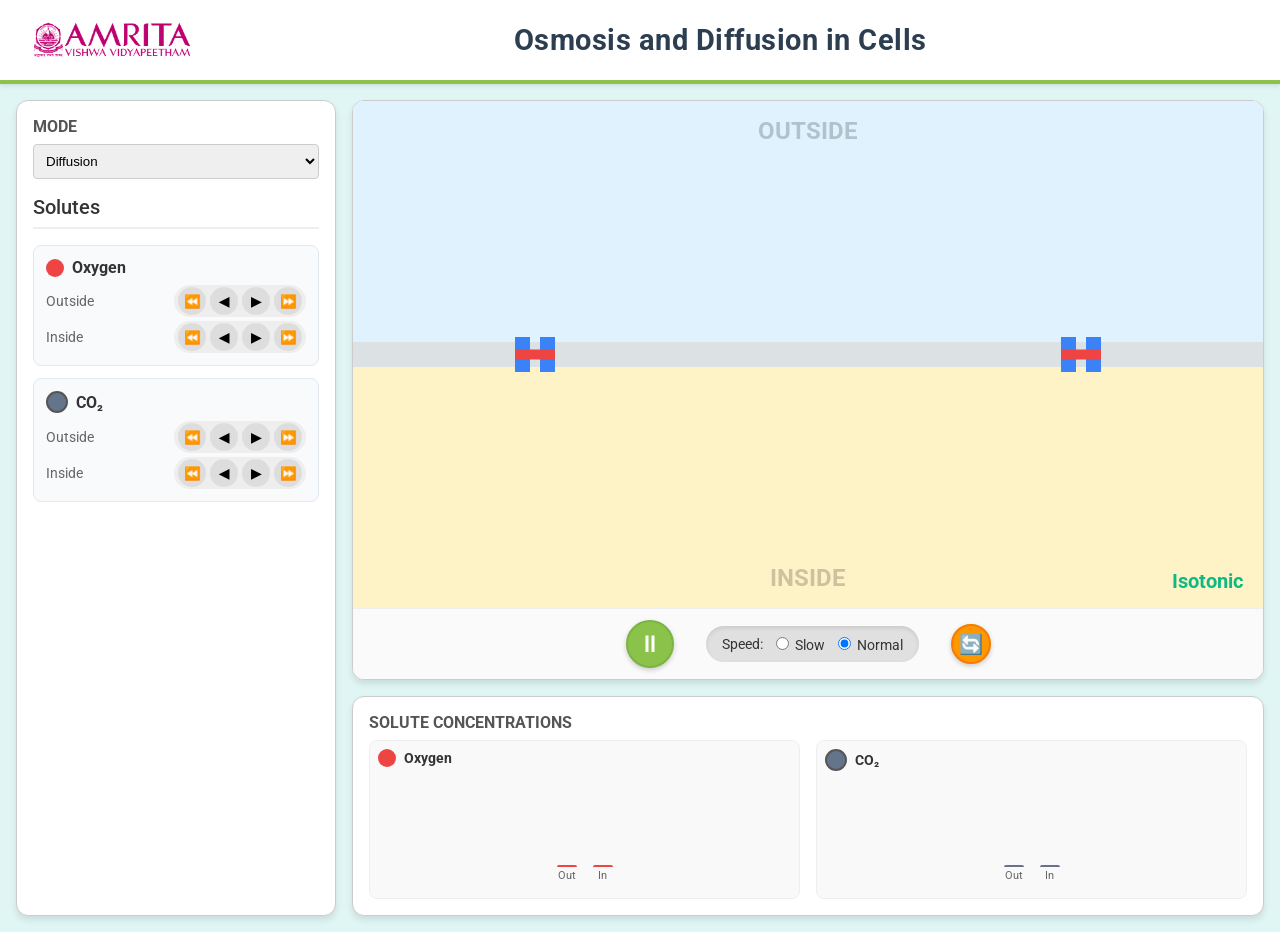
<file: simulation/index.html>
<!DOCTYPE html>
<html lang="en">

<head>
    <meta charset="UTF-8">
    <meta name="viewport" content="width=device-width, initial-scale=1.0">
    <title>PhET-Grade Membrane Transport</title>
    <link href="https://fonts.googleapis.com/css2?family=Roboto:wght@400;500;700&display=swap" rel="stylesheet">
    <link rel="stylesheet" href="./css/main.css">
</head>

<body>

    <!-- Institutional Header -->
    <header class="sim-header">
        <div class="logo-container">
            <img src="images\logo.png" alt="Amrita Vishwa Vidyapeetham Logo" class="institution-logo">
        </div>
        <div class="title-container">
            <h1 class="sim-title">Osmosis and Diffusion in Cells</h1>
        </div>
    </header>

    <div class="phet-grid">
        <!-- LEFT PANEL: Solute Controls -->
        <aside class="left-panel">
            <div class="settings-group">
                <h3 class="panel-header-sm">Mode</h3>
                <select id="mode-select" class="mode-select"
                    style="width:100%; padding: 8px; margin-bottom: 1rem; border-radius: 4px; border: 1px solid #ccc;">
                    <option value="diffusion">Diffusion</option>
                    <option value="facilitated">Facilitated Diffusion</option>
                    <option value="osmosis">Osmosis</option>
                </select>
            </div>

            <h2 class="panel-header">Solutes</h2>
            <div id="solute-controls" class="solute-list">
                <!-- Generated JS Controls here -->
            </div>
            <!--
            <div class="settings-group" style="margin-top: auto; padding-top: 1rem; border-top: 1px solid #eee;">
                <h3 class="panel-header-sm">Options</h3>
                <label class="toggle-row"
                    style="display: flex; gap: 8px; align-items: center; margin-bottom: 0.5rem; cursor: pointer;">
                    <input type="checkbox" id="chk-highlight"> Highlight Crossings
                </label>
                <label class="toggle-row" style="display: flex; gap: 8px; align-items: center; cursor: pointer;">
                    <input type="checkbox" id="chk-sound"> Crossing Sound
                </label>
            </div>-->
        </aside>

        <!-- CENTER PANEL: Simulation & Playback -->
        <main class="center-panel">
            <div class="simulation-wrapper">
                <canvas id="simCanvas"></canvas>

                <!-- Diagrammatic Labels -->
                <div class="sim-label label-outside">Outside</div>
                <div class="sim-label label-inside">Inside</div>

                <!-- Channel Toggles -->
                <div class="channel-toggles">
                    <div class="channel-toggle" title="Aquaporin">
                        <input type="checkbox" id="chk-aquaporin"> <label for="chk-aquaporin">H₂O Channel
                            (Aquaporin)</label>
                    </div>
                    <div class="channel-toggle" title="Na+ Channel">
                        <input type="checkbox" id="chk-na-channel"> <label for="chk-na-channel">Na⁺ Ion Channel</label>
                    </div>
                    <div class="channel-toggle" title="Glucose Transporter">
                        <input type="checkbox" id="chk-glu-transporter"> <label for="chk-glu-transporter">Glucose
                            Transporter</label>
                    </div>
                </div>
            </div>

            <!-- Playback Bar -->
            <div class="playback-bar">
                <button id="btn-play-pause" class="phet-button primary" aria-label="Play/Pause">
                    <span class="icon">⏸</span>
                </button>

                <div class="speed-control phet-panel-inset">
                    <span>Speed:</span>
                    <label style="cursor: pointer;"><input type="radio" name="speed" value="0.5"> Slow</label>
                    <label style="cursor: pointer;"><input type="radio" name="speed" value="1" checked> Normal</label>
                </div>

                <button id="btn-reset" class="phet-button warning" aria-label="Reset">
                    <span class="icon">🔄</span>
                </button>
            </div>
        </main>

        <!-- BOTTOM PANEL: Graphs & Data -->
        <section class="bottom-panel">
            <h3 class="panel-header-sm">Solute Concentrations</h3>
            <div id="concentration-cards" class="concentration-cards">
                <!-- Bars generated by JS -->
            </div>
        </section>
    </div>

    <script src="./simulation.js"></script>
    <script src="./ui.js"></script>
<script src="../assets/js/iframeResize.js"></script>
        
        </body>

</html>
</file>
<file: simulation/css/main.css>
:root {
  --phet-blue: #e0f6f5;
  --panel-bg: white;
  --border-color: #cbd5e1;
  --text-main: #333;

  /* Colors */
  --color-o2: #ef4444;
  --color-co2: #64748b;
  --color-na: #f97316;
  --color-glucose: #10b981;
  --color-water: #3b82f6;

  --btn-primary: #8bc34a;
  /* PhET Greenish */
  --btn-primary-hover: #7cb342;
  --btn-reset: #ff9800;
  --shadow: 0 4px 6px rgba(0, 0, 0, 0.1);
}

body {
  margin: 0;
  height: 100vh;
  font-family: "Roboto", sans-serif;
  background: var(--phet-blue);
  color: var(--text-main);
  overflow-x: hidden;
}

.sim-header {
  height: 80px;
  background: #ffffff;
  border-bottom: 4px solid #8bc34a;
  display: flex;
  align-items: center;
  padding: 0 2rem;
  box-shadow: 0 2px 4px rgba(0, 0, 0, 0.1);
  z-index: 100;
  position: relative;
  justify-content: space-between;
}

.institution-logo {
  max-height: 60px;
  width: auto;
  display: block;
}

.title-container {
  flex: 1;
  display: flex;
  justify-content: center;
}

.sim-title {
  font-size: 1.8rem;
  font-weight: 700;
  color: #2c3e50;
  margin: 0;
  font-family: "Roboto", sans-serif;
  letter-spacing: 0.5px;
}

.phet-grid {
  display: grid;
  grid-template-columns: 320px 1fr;
  grid-template-rows: 1fr 220px;
  grid-template-areas:
    "left center"
    "left bottom";
  height: calc(100vh - 84px);
  padding: 1rem;
  gap: 1rem;
}

/* Panels */
.left-panel,
.center-panel,
.bottom-panel {
  background: var(--panel-bg);
  border-radius: 12px;
  box-shadow: var(--shadow);
  border: 1px solid #ccc;
  overflow: hidden;
  position: relative;
}

.left-panel {
  grid-area: left;
  padding: 1rem;
  display: flex;
  flex-direction: column;
  overflow-y: auto;
  z-index: 10;
}

.center-panel {
  grid-area: center;
  display: flex;
  flex-direction: column;
  background: #fff;
}

.bottom-panel {
  grid-area: bottom;
  padding: 1rem;
  overflow-x: auto;
  display: flex;
  flex-direction: column;
}

.panel-header {
  margin: 0 0 1rem 0;
  font-size: 1.25rem;
  font-weight: 500;
  border-bottom: 2px solid #eee;
  padding-bottom: 0.5rem;
}

.panel-header-sm {
  margin: 0 0 0.5rem 0;
  font-size: 1rem;
  font-weight: 700;
  color: #555;
  text-transform: uppercase;
}

/* LEFT: Controls */
.solute-list {
  display: flex;
  flex-direction: column;
  gap: 0.75rem;
}

.solute-row {
  background: #f8fafc;
  border: 1px solid #e2e8f0;
  border-radius: 8px;
  padding: 0.75rem;
}

.solute-header {
  display: flex;
  align-items: center;
  gap: 0.5rem;
  margin-bottom: 0.5rem;
  font-weight: 700;
}

.solute-icon {
  width: 18px;
  height: 18px;
  display: inline-block;
}

.control-group {
  display: flex;
  justify-content: space-between;
  align-items: center;
  margin-top: 0.25rem;
}

.control-label {
  font-size: 0.85rem;
  color: #666;
  width: 60px;
}

/* Stepper Buttons (PhET Style) */
.stepper {
  display: flex;
  background: #eee;
  border-radius: 20px;
  padding: 2px;
}

.step-btn {
  border: none;
  background: #ddd;
  width: 28px;
  height: 28px;
  border-radius: 50%;
  cursor: pointer;
  font-weight: bold;
  margin: 0 2px;
  display: flex;
  align-items: center;
  justify-content: center;
  transition: background 0.2s;
}

.step-btn:hover {
  background: #ccc;
}

.step-btn:active {
  background: #bbb;
}

/* CENTER: Simulation */
.simulation-wrapper {
  flex: 1;
  position: relative;
  background: #f0fbff;
  border-bottom: 1px solid #eee;
}

canvas {
  display: block;
  width: 100%;
  height: 100%;
}

.sim-label {
  position: absolute;
  font-weight: 700;
  font-size: 1.5rem;
  color: rgba(0, 0, 0, 0.2);
  pointer-events: none;
  text-transform: uppercase;
}

.label-outside {
  top: 1rem;
  left: 50%;
  transform: translateX(-50%);
}

.label-inside {
  bottom: 1rem;
  left: 50%;
  transform: translateX(-50%);
}

.channel-toggles {
  position: absolute;
  top: 1rem;
  right: 1rem;
  background: rgba(255, 255, 255, 0.9);
  padding: 0.5rem;
  border-radius: 8px;
  box-shadow: 0 2px 4px rgba(0, 0, 0, 0.1);
}

.channel-toggle {
  margin-bottom: 0.25rem;
  font-size: 0.9rem;
  cursor: pointer;
}

.channel-toggle label {
  cursor: pointer;
}

/* Playback Bar */
.playback-bar {
  height: 70px;
  display: flex;
  align-items: center;
  justify-content: center;
  gap: 2rem;
  background: #fafafa;
}

.phet-button {
  width: 48px;
  height: 48px;
  border-radius: 50%;
  border: 2px solid #ccc;
  cursor: pointer;
  display: flex;
  align-items: center;
  justify-content: center;
  font-size: 1.5rem;
  box-shadow: 0 2px 5px rgba(0, 0, 0, 0.2);
  transition: transform 0.1s;
}

.phet-button.primary {
  background: var(--btn-primary);
  color: white;
  border-color: #7cb342;
}

.phet-button.primary:hover {
  background: var(--btn-primary-hover);
}

.phet-button.warning {
  background: var(--btn-reset);
  color: white;
  border-color: #f57c00;
  width: 40px;
  height: 40px;
  font-size: 1.2rem;
}

.phet-panel-inset {
  background: #e0e0e0;
  padding: 0.5rem 1rem;
  border-radius: 20px;
  box-shadow: inset 0 2px 4px rgba(0, 0, 0, 0.1);
  display: flex;
  gap: 0.5rem;
  align-items: center;
  font-size: 0.9rem;
}

/* BOTTOM: Graphs */
.concentration-cards {
  display: flex;
  gap: 1rem;
  height: 100%;
  align-items: stretch;
  flex-wrap: wrap;
}

.conc-card {
  flex: 1;
  background: #f9f9f9;
  border: 1px solid #eee;
  border-radius: 8px;
  padding: 0.5rem;
  display: flex;
  flex-direction: column;
}

.conc-title {
  font-size: 0.85rem;
  font-weight: 700;
  margin-bottom: 0.5rem;
  display: flex;
  align-items: center;
  gap: 0.5rem;
}

.conc-bars {
  flex: 1;
  display: flex;
  gap: 1rem;
  align-items: flex-end;
  justify-content: center;
  padding-bottom: 0.5rem;
}

.bar-wrapper {
  display: flex;
  flex-direction: column;
  align-items: center;
  gap: 2px;
  height: 100%;
  justify-content: flex-end;
}

.bar {
  width: 20px;
  transition: height 0.3s;
  min-height: 2px;
  border-radius: 2px 2px 0 0;
}

.bar-label {
  font-size: 0.7rem;
  color: #666;
}

/* Shapes */
.shape-o2 {
  background: var(--color-o2);
  border-radius: 50%;
}

.shape-co2 {
  background: var(--color-co2);
  border-radius: 50%;
  border: 2px solid #555;
}

.shape-na {
  width: 0;
  height: 0;
  border-left: 8px solid transparent;
  border-right: 8px solid transparent;
  border-bottom: 16px solid var(--color-na);
}

.shape-glu {
  background: var(--color-glucose);
  clip-path: polygon(50% 0%, 100% 25%, 100% 75%, 50% 100%, 0% 75%, 0% 25%);
}

.shape-water {
  background: var(--color-water);
  border-radius: 50%;
  transform: scale(0.8);
}

/* Responsive Breakpoints */

/* Tablet Layout */
@media (max-width: 1199px) {
  .phet-grid {
    grid-template-columns: 260px 1fr;
    grid-template-areas:
      "left center"
      "bottom bottom";
  }
}

@media (max-width: 1024px) {
  .phet-grid {
    grid-template-columns: 240px 1fr;
  }
}

/* Mobile Layout */
@media (max-width: 768px) {
  body {
    height: auto;
    overflow-y: auto;
  }

  .sim-header {
    flex-direction: column;
    height: auto;
    padding: 1rem;
    gap: 0.5rem;
  }

  .institution-logo {
    max-height: 40px;
  }

  .sim-title {
    font-size: 1.25rem;
    text-align: center;
  }

  .phet-grid {
    display: flex;
    flex-direction: column;
    height: auto;
    padding: 0.5rem;
    gap: 1rem;
  }

  .center-panel {
    order: 1;
    min-height: 450px;
  }

  .left-panel {
    order: 2;
    overflow-y: visible;
    padding: 0.5rem;
  }

  .bottom-panel {
    order: 3;
  }

  .playback-bar {
    height: auto;
    padding: 0.5rem;
    flex-wrap: wrap;
    gap: 1rem;
  }

  /* Touch Targets */
  .step-btn {
    width: 40px;
    height: 40px;
    font-size: 1.2rem;
  }

  .phet-button {
    width: 40px;
    height: 40px;
    font-size: 1.2rem;
  }

  .channel-toggles {
    top: 0.5rem;
    right: 0.5rem;
    padding: 0.5rem;
    font-size: 0.85rem;
    background: rgba(255, 255, 255, 0.95);
  }

  .channel-toggle {
    min-height: 40px;
    display: flex;
    align-items: center;
    gap: 0.5rem;
  }

  .solute-row {
    padding: 0.5rem;
  }
}
</file>
<file: experiment/simulation/css/main.css>
:root {
  --phet-blue: #e0f6f5;
  --panel-bg: white;
  --border-color: #cbd5e1;
  --text-main: #333;

  /* Colors */
  --color-o2: #ef4444;
  --color-co2: #64748b;
  --color-na: #f97316;
  --color-glucose: #10b981;
  --color-water: #3b82f6;

  --btn-primary: #8bc34a;
  /* PhET Greenish */
  --btn-primary-hover: #7cb342;
  --btn-reset: #ff9800;
  --shadow: 0 4px 6px rgba(0, 0, 0, 0.1);
}

body {
  margin: 0;
  height: 100vh;
  font-family: "Roboto", sans-serif;
  background: var(--phet-blue);
  color: var(--text-main);
  overflow-x: hidden;
}

.sim-header {
  height: 80px;
  background: #ffffff;
  border-bottom: 4px solid #8bc34a;
  display: flex;
  align-items: center;
  padding: 0 2rem;
  box-shadow: 0 2px 4px rgba(0, 0, 0, 0.1);
  z-index: 100;
  position: relative;
  justify-content: space-between;
}

.institution-logo {
  max-height: 60px;
  width: auto;
  display: block;
}

.title-container {
  flex: 1;
  display: flex;
  justify-content: center;
}

.sim-title {
  font-size: 1.8rem;
  font-weight: 700;
  color: #2c3e50;
  margin: 0;
  font-family: "Roboto", sans-serif;
  letter-spacing: 0.5px;
}

.phet-grid {
  display: grid;
  grid-template-columns: 320px 1fr;
  grid-template-rows: 1fr 220px;
  grid-template-areas:
    "left center"
    "left bottom";
  height: calc(100vh - 84px);
  padding: 1rem;
  gap: 1rem;
}

/* Panels */
.left-panel,
.center-panel,
.bottom-panel {
  background: var(--panel-bg);
  border-radius: 12px;
  box-shadow: var(--shadow);
  border: 1px solid #ccc;
  overflow: hidden;
  position: relative;
}

.left-panel {
  grid-area: left;
  padding: 1rem;
  display: flex;
  flex-direction: column;
  overflow-y: auto;
  z-index: 10;
}

.center-panel {
  grid-area: center;
  display: flex;
  flex-direction: column;
  background: #fff;
}

.bottom-panel {
  grid-area: bottom;
  padding: 1rem;
  overflow-x: auto;
  display: flex;
  flex-direction: column;
}

.panel-header {
  margin: 0 0 1rem 0;
  font-size: 1.25rem;
  font-weight: 500;
  border-bottom: 2px solid #eee;
  padding-bottom: 0.5rem;
}

.panel-header-sm {
  margin: 0 0 0.5rem 0;
  font-size: 1rem;
  font-weight: 700;
  color: #555;
  text-transform: uppercase;
}

/* LEFT: Controls */
.solute-list {
  display: flex;
  flex-direction: column;
  gap: 0.75rem;
}

.solute-row {
  background: #f8fafc;
  border: 1px solid #e2e8f0;
  border-radius: 8px;
  padding: 0.75rem;
}

.solute-header {
  display: flex;
  align-items: center;
  gap: 0.5rem;
  margin-bottom: 0.5rem;
  font-weight: 700;
}

.solute-icon {
  width: 18px;
  height: 18px;
  display: inline-block;
}

.control-group {
  display: flex;
  justify-content: space-between;
  align-items: center;
  margin-top: 0.25rem;
}

.control-label {
  font-size: 0.85rem;
  color: #666;
  width: 60px;
}

/* Stepper Buttons (PhET Style) */
.stepper {
  display: flex;
  background: #eee;
  border-radius: 20px;
  padding: 2px;
}

.step-btn {
  border: none;
  background: #ddd;
  width: 28px;
  height: 28px;
  border-radius: 50%;
  cursor: pointer;
  font-weight: bold;
  margin: 0 2px;
  display: flex;
  align-items: center;
  justify-content: center;
  transition: background 0.2s;
}

.step-btn:hover {
  background: #ccc;
}

.step-btn:active {
  background: #bbb;
}

/* CENTER: Simulation */
.simulation-wrapper {
  flex: 1;
  position: relative;
  background: #f0fbff;
  border-bottom: 1px solid #eee;
}

canvas {
  display: block;
  width: 100%;
  height: 100%;
}

.sim-label {
  position: absolute;
  font-weight: 700;
  font-size: 1.5rem;
  color: rgba(0, 0, 0, 0.2);
  pointer-events: none;
  text-transform: uppercase;
}

.label-outside {
  top: 1rem;
  left: 50%;
  transform: translateX(-50%);
}

.label-inside {
  bottom: 1rem;
  left: 50%;
  transform: translateX(-50%);
}

.channel-toggles {
  position: absolute;
  top: 1rem;
  right: 1rem;
  background: rgba(255, 255, 255, 0.9);
  padding: 0.5rem;
  border-radius: 8px;
  box-shadow: 0 2px 4px rgba(0, 0, 0, 0.1);
}

.channel-toggle {
  margin-bottom: 0.25rem;
  font-size: 0.9rem;
  cursor: pointer;
}

.channel-toggle label {
  cursor: pointer;
}

/* Playback Bar */
.playback-bar {
  height: 70px;
  display: flex;
  align-items: center;
  justify-content: center;
  gap: 2rem;
  background: #fafafa;
}

.phet-button {
  width: 48px;
  height: 48px;
  border-radius: 50%;
  border: 2px solid #ccc;
  cursor: pointer;
  display: flex;
  align-items: center;
  justify-content: center;
  font-size: 1.5rem;
  box-shadow: 0 2px 5px rgba(0, 0, 0, 0.2);
  transition: transform 0.1s;
}

.phet-button.primary {
  background: var(--btn-primary);
  color: white;
  border-color: #7cb342;
}

.phet-button.primary:hover {
  background: var(--btn-primary-hover);
}

.phet-button.warning {
  background: var(--btn-reset);
  color: white;
  border-color: #f57c00;
  width: 40px;
  height: 40px;
  font-size: 1.2rem;
}

.phet-panel-inset {
  background: #e0e0e0;
  padding: 0.5rem 1rem;
  border-radius: 20px;
  box-shadow: inset 0 2px 4px rgba(0, 0, 0, 0.1);
  display: flex;
  gap: 0.5rem;
  align-items: center;
  font-size: 0.9rem;
}

/* BOTTOM: Graphs */
.concentration-cards {
  display: flex;
  gap: 1rem;
  height: 100%;
  align-items: stretch;
  flex-wrap: wrap;
}

.conc-card {
  flex: 1;
  background: #f9f9f9;
  border: 1px solid #eee;
  border-radius: 8px;
  padding: 0.5rem;
  display: flex;
  flex-direction: column;
}

.conc-title {
  font-size: 0.85rem;
  font-weight: 700;
  margin-bottom: 0.5rem;
  display: flex;
  align-items: center;
  gap: 0.5rem;
}

.conc-bars {
  flex: 1;
  display: flex;
  gap: 1rem;
  align-items: flex-end;
  justify-content: center;
  padding-bottom: 0.5rem;
}

.bar-wrapper {
  display: flex;
  flex-direction: column;
  align-items: center;
  gap: 2px;
  height: 100%;
  justify-content: flex-end;
}

.bar {
  width: 20px;
  transition: height 0.3s;
  min-height: 2px;
  border-radius: 2px 2px 0 0;
}

.bar-label {
  font-size: 0.7rem;
  color: #666;
}

/* Shapes */
.shape-o2 {
  background: var(--color-o2);
  border-radius: 50%;
}

.shape-co2 {
  background: var(--color-co2);
  border-radius: 50%;
  border: 2px solid #555;
}

.shape-na {
  width: 0;
  height: 0;
  border-left: 8px solid transparent;
  border-right: 8px solid transparent;
  border-bottom: 16px solid var(--color-na);
}

.shape-glu {
  background: var(--color-glucose);
  clip-path: polygon(50% 0%, 100% 25%, 100% 75%, 50% 100%, 0% 75%, 0% 25%);
}

.shape-water {
  background: var(--color-water);
  border-radius: 50%;
  transform: scale(0.8);
}

/* Responsive Breakpoints */

/* Tablet Layout */
@media (max-width: 1199px) {
  .phet-grid {
    grid-template-columns: 260px 1fr;
    grid-template-areas:
      "left center"
      "bottom bottom";
  }
}

@media (max-width: 1024px) {
  .phet-grid {
    grid-template-columns: 240px 1fr;
  }
}

/* Mobile Layout */
@media (max-width: 768px) {
  body {
    height: auto;
    overflow-y: auto;
  }

  .sim-header {
    flex-direction: column;
    height: auto;
    padding: 1rem;
    gap: 0.5rem;
  }

  .institution-logo {
    max-height: 40px;
  }

  .sim-title {
    font-size: 1.25rem;
    text-align: center;
  }

  .phet-grid {
    display: flex;
    flex-direction: column;
    height: auto;
    padding: 0.5rem;
    gap: 1rem;
  }

  .center-panel {
    order: 1;
    min-height: 450px;
  }

  .left-panel {
    order: 2;
    overflow-y: visible;
    padding: 0.5rem;
  }

  .bottom-panel {
    order: 3;
  }

  .playback-bar {
    height: auto;
    padding: 0.5rem;
    flex-wrap: wrap;
    gap: 1rem;
  }

  /* Touch Targets */
  .step-btn {
    width: 40px;
    height: 40px;
    font-size: 1.2rem;
  }

  .phet-button {
    width: 40px;
    height: 40px;
    font-size: 1.2rem;
  }

  .channel-toggles {
    top: 0.5rem;
    right: 0.5rem;
    padding: 0.5rem;
    font-size: 0.85rem;
    background: rgba(255, 255, 255, 0.95);
  }

  .channel-toggle {
    min-height: 40px;
    display: flex;
    align-items: center;
    gap: 0.5rem;
  }

  .solute-row {
    padding: 0.5rem;
  }
}
</file>
